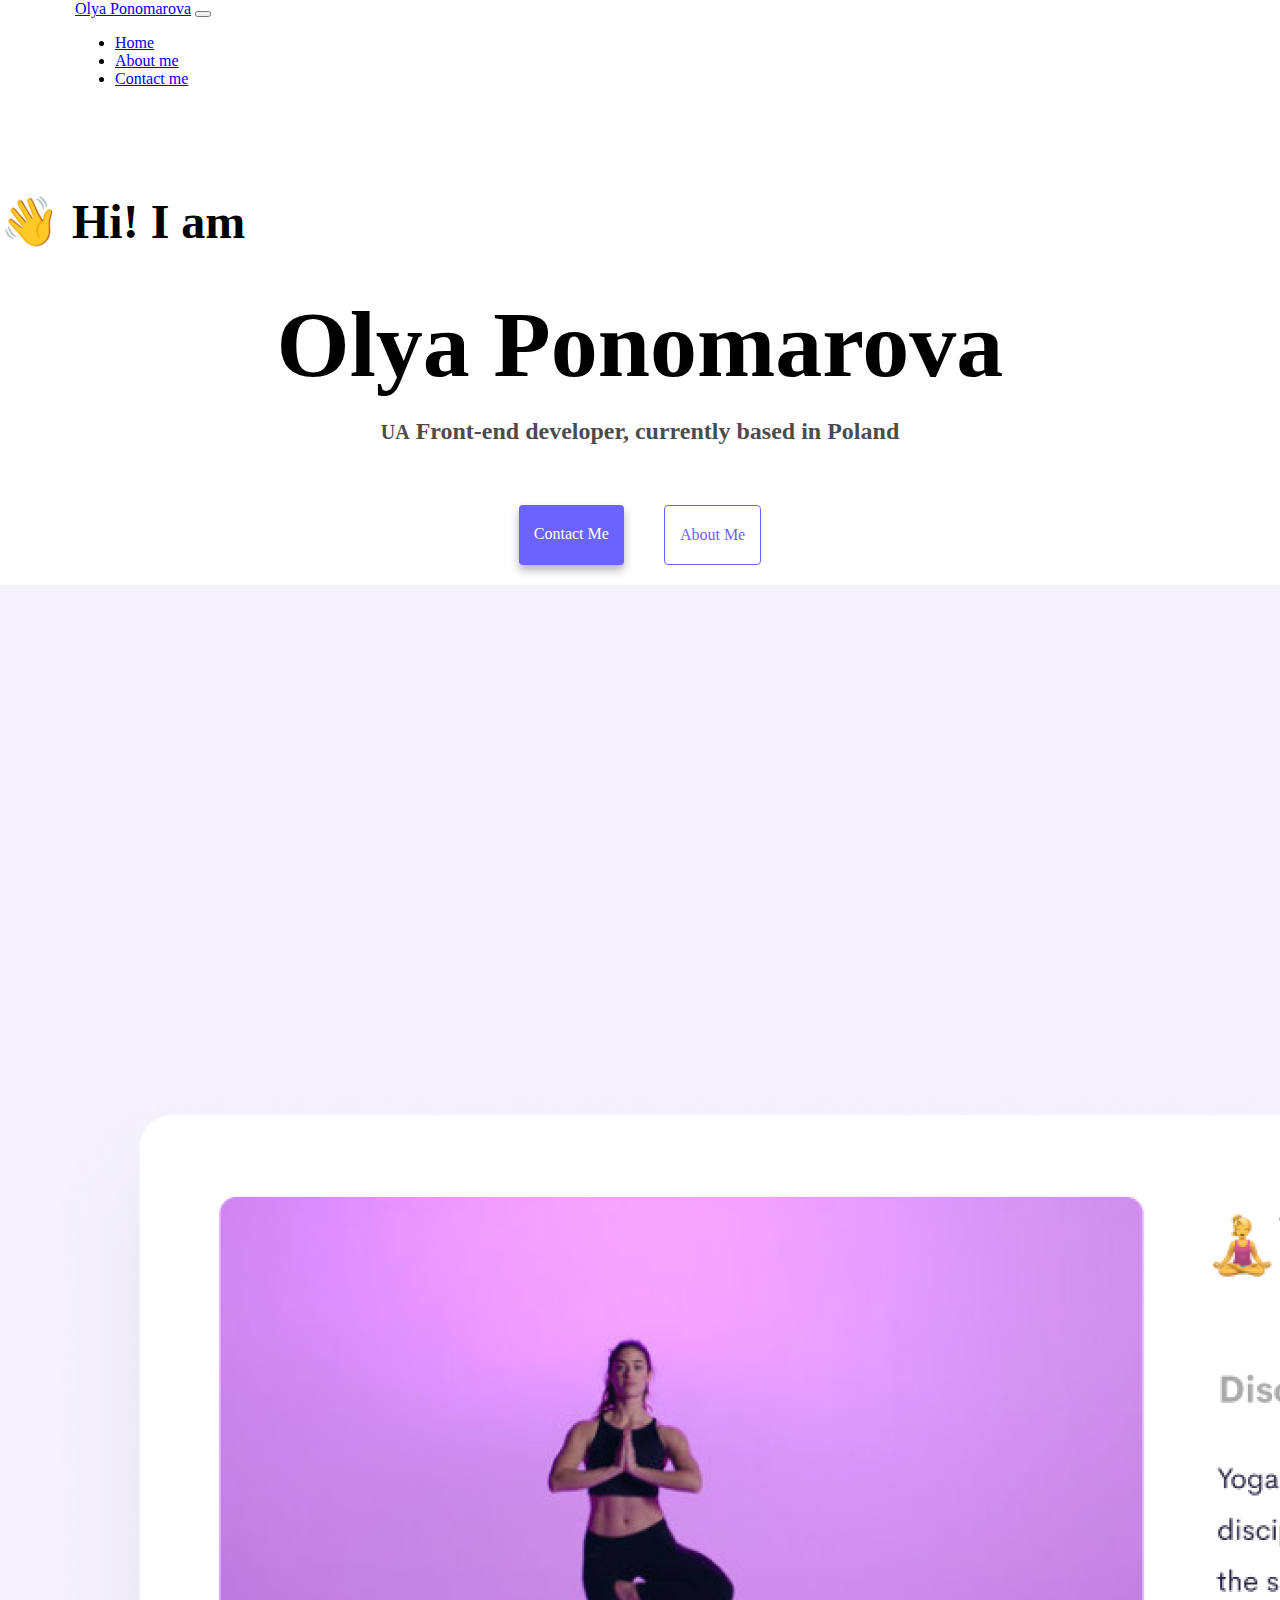
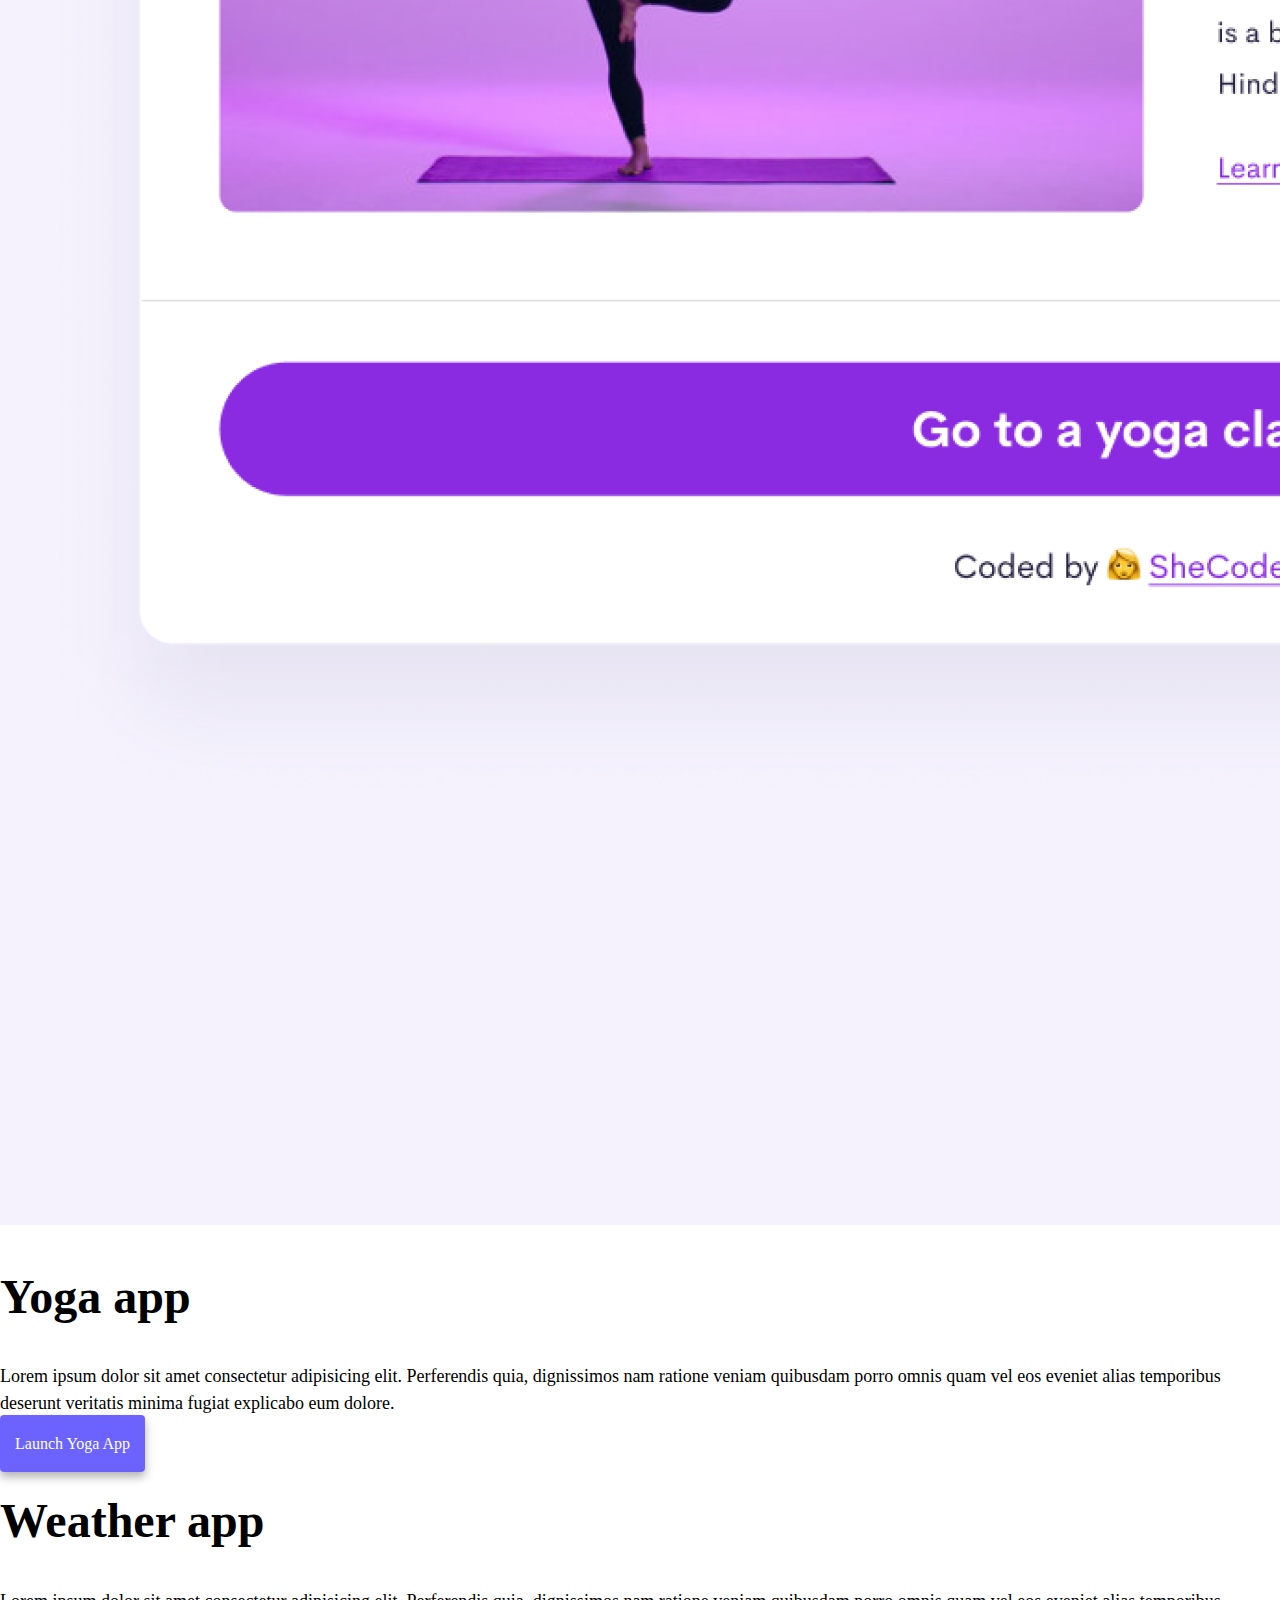
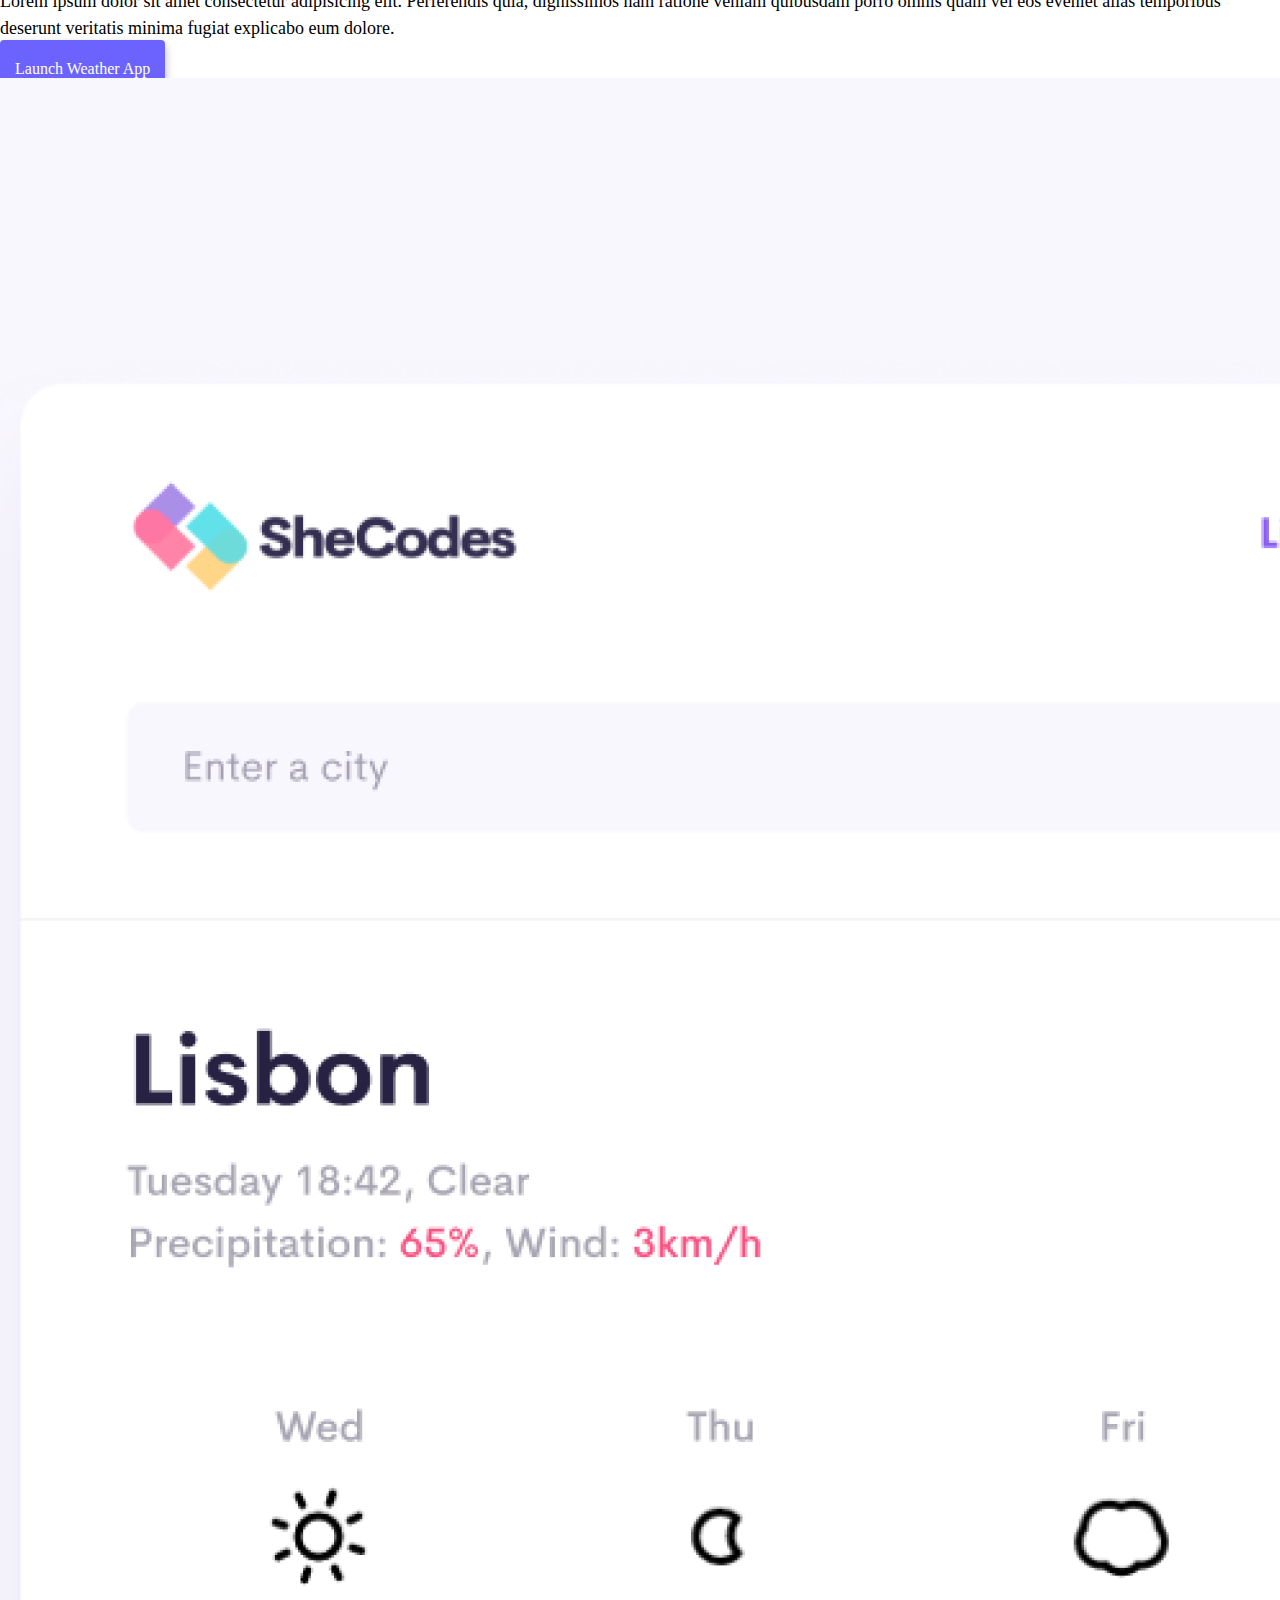
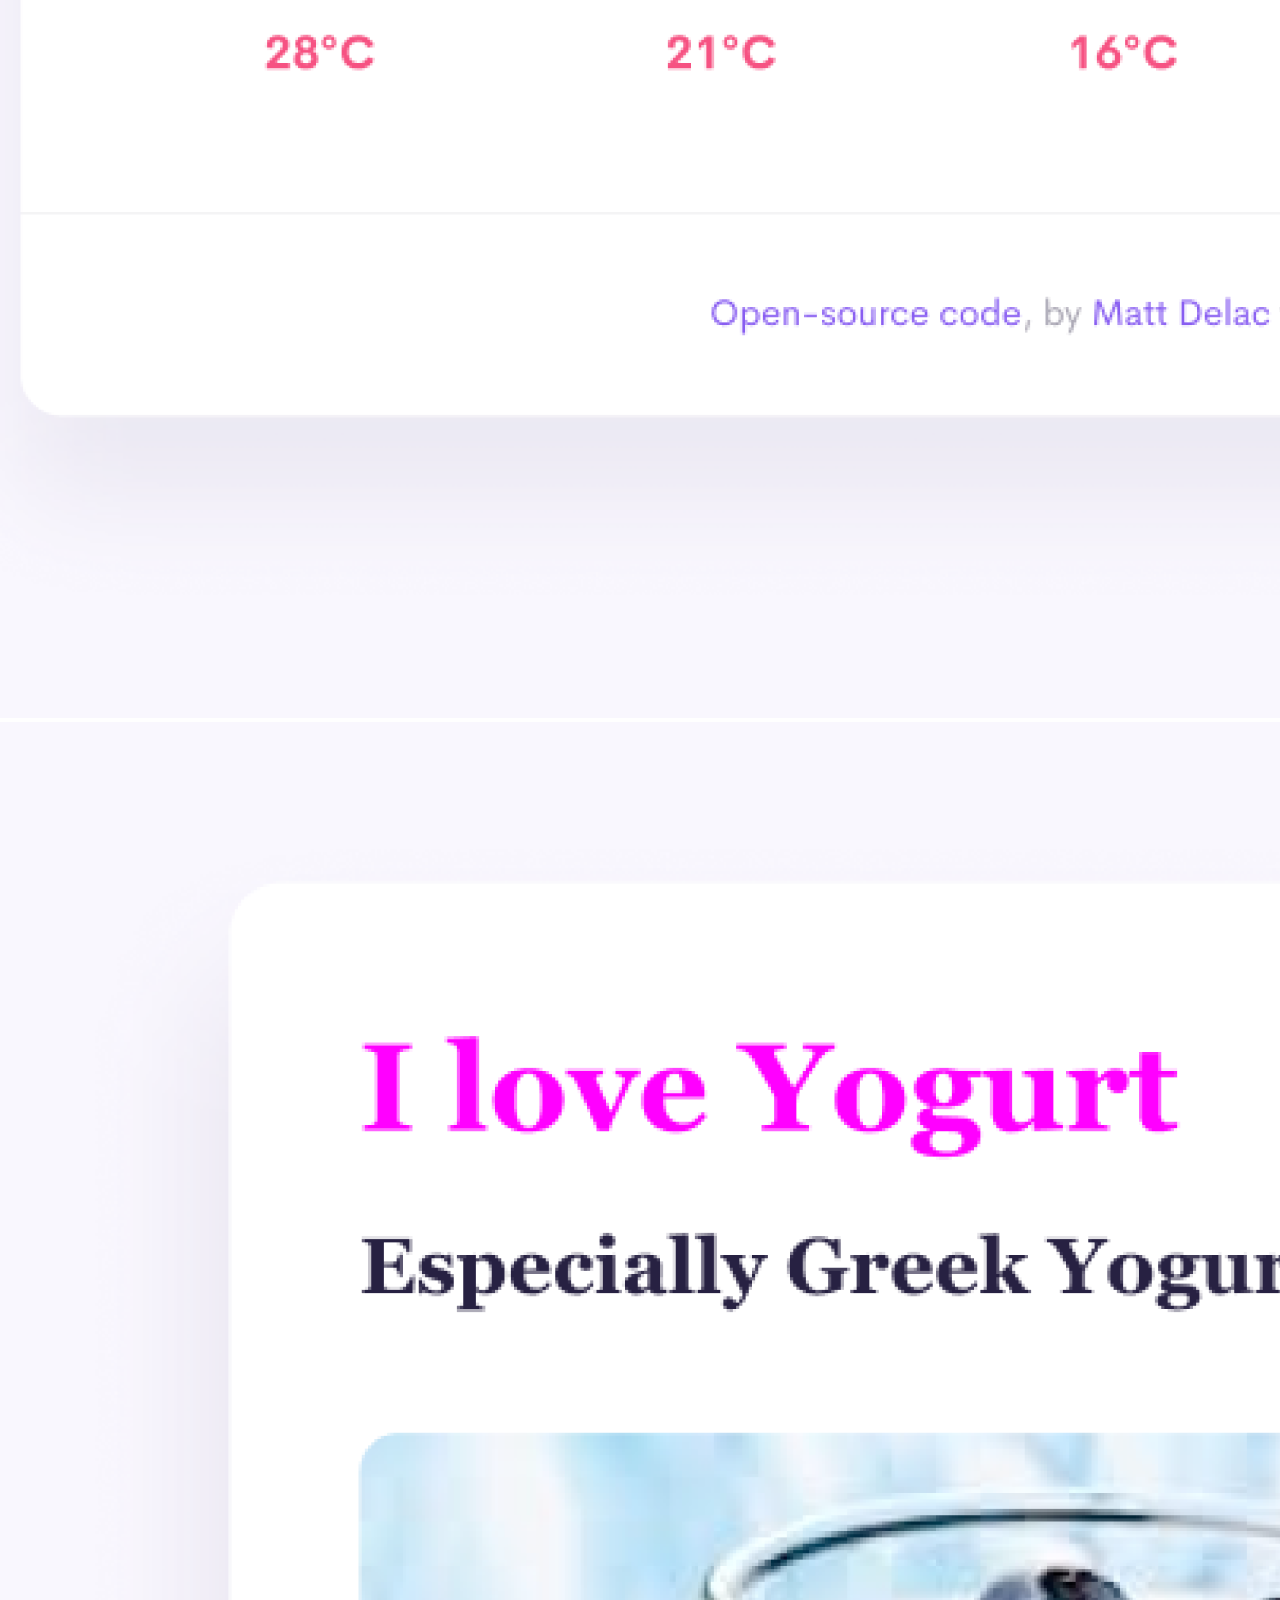
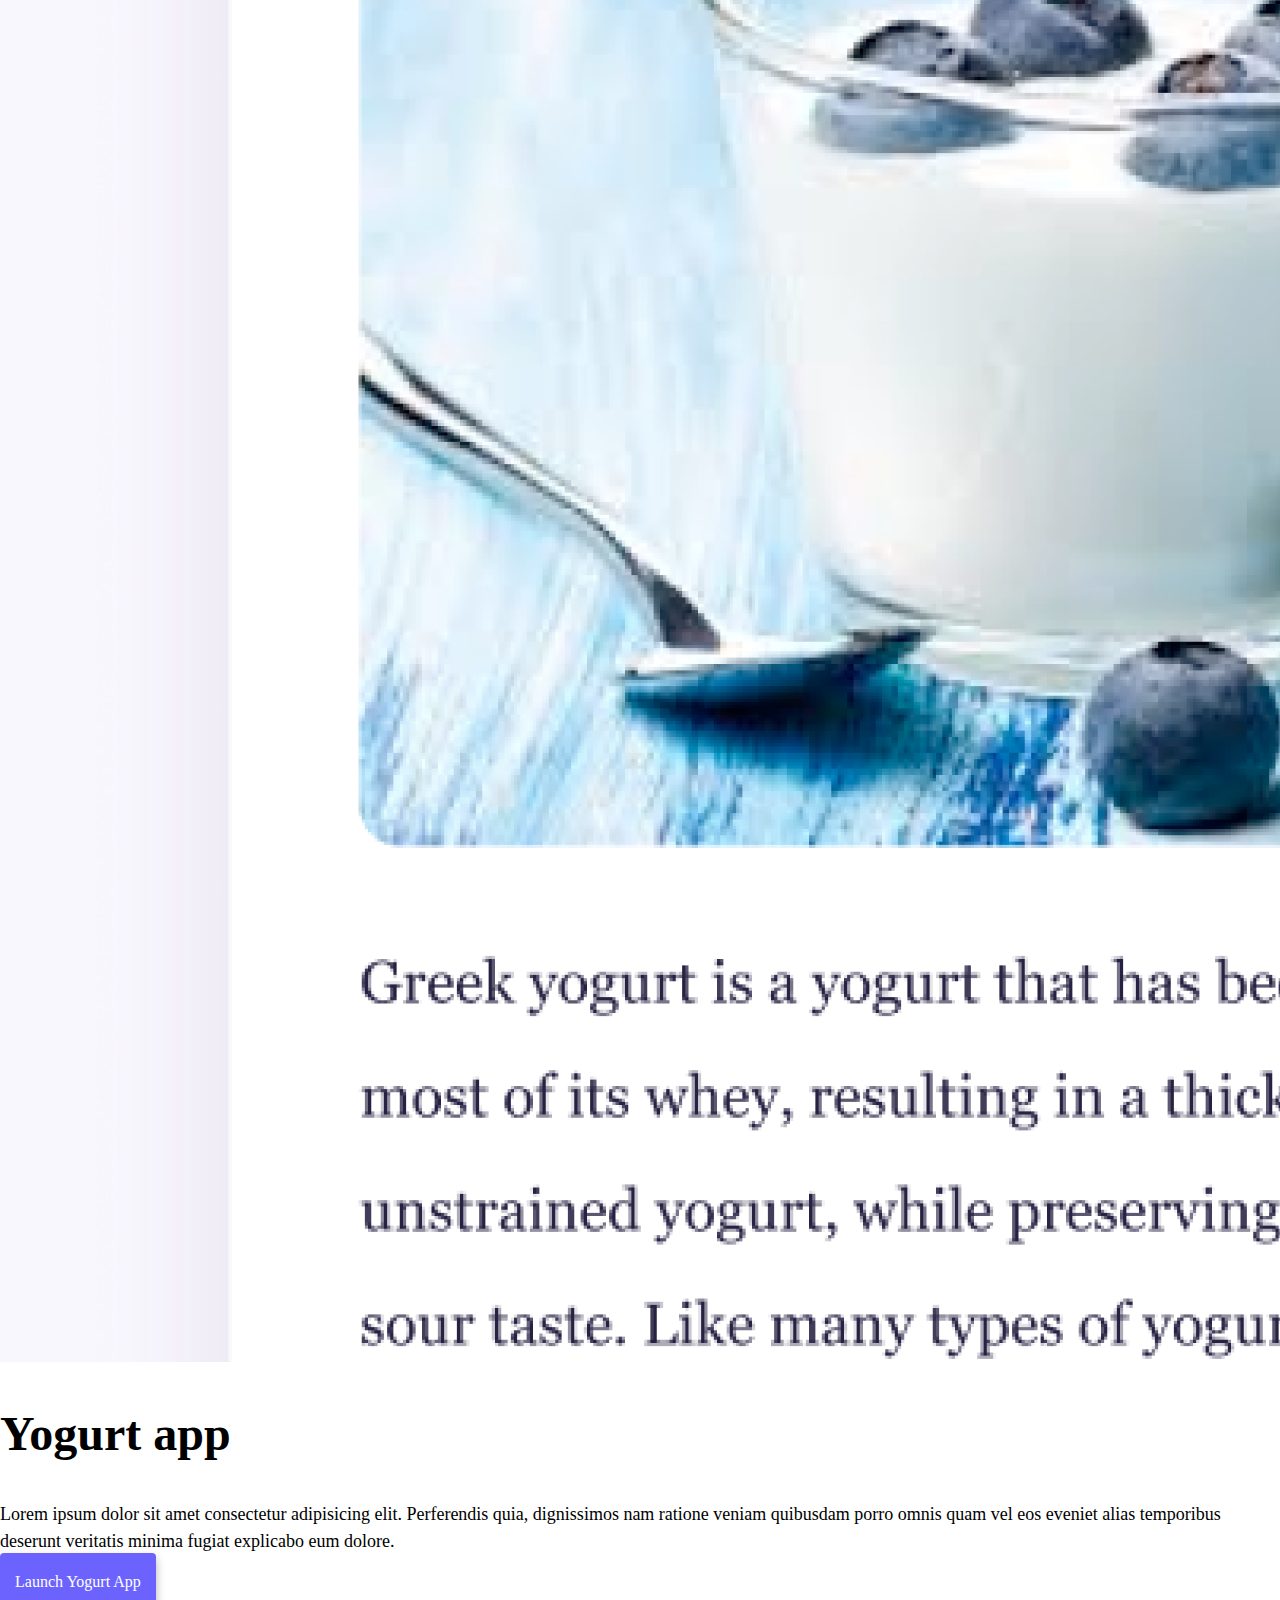
<file: index.html>
<!DOCTYPE html>
<html lang="en">
  <head>
    <meta charset="UTF-8" />
    <meta
      name="description"
      content="This page shows examples of projects by about Olya Ponomarova, a front-end developer from Kyiv Ukraine who are currently based in Poland."
    />
    <meta http-equiv="X-UA-Compatible" content="IE=edge" />
    <meta name="viewport" content="width=device-width, initial-scale=1.0" />
    <title>Front-end developer - Olya Ponomarova</title>
    <link
      href="https://cdn.jsdelivr.net/npm/bootstrap@5.2.0-beta1/dist/css/bootstrap.min.css"
      rel="stylesheet"
      integrity="sha384-0evHe/X+R7YkIZDRvuzKMRqM+OrBnVFBL6DOitfPri4tjfHxaWutUpFmBp4vmVor"
      crossorigin="anonymous"
    />
    <script
      src="https://cdn.jsdelivr.net/npm/bootstrap@5.2.0-beta1/dist/js/bootstrap.bundle.min.js"
      integrity="sha384-pprn3073KE6tl6bjs2QrFaJGz5/SUsLqktiwsUTF55Jfv3qYSDhgCecCxMW52nD2"
      crossorigin="anonymous"
    ></script>
    <link rel="stylesheet" href="/src/style.css" />
  </head>
  <body>
    <div class="navigation-bar">
      <nav
        class="navbar navbar-expand-lg navbar-light bg-light fixed-top position-changed"
      >
        <div class="container-fluid">
          <a class="navbar-brand" href="/">Olya Ponomarova</a>
          <button
            class="navbar-toggler"
            type="button"
            data-bs-toggle="collapse"
            data-bs-target="#navbarNav"
            aria-controls="navbarNav"
            aria-expanded="false"
            aria-label="Toggle navigation"
          >
            <span class="navbar-toggler-icon"></span>
          </button>
          <div class="collapse navbar-collapse" id="navbarNav">
            <ul class="navbar-nav">
              <li class="nav-item">
                <a class="nav-link active" aria-current="page" href="/">Home</a>
              </li>
              <li class="nav-item">
                <a
                  class="nav-link"
                  href="/about.html"
                  title="About Olya Ponomarova"
                >
                  About me
                </a>
              </li>
              <li class="nav-item">
                <a
                  class="nav-link"
                  href="/about.html#contact"
                  title="Contact Olya Ponomarova"
                >
                  Contact me
                </a>
              </li>
            </ul>
          </div>
        </div>
      </nav>
    </div>
    <h2 class="text-center">👋 Hi! I am</h2>
    <h1>Olya Ponomarova</h1>
    <h3>
      <small>UA</small>
      Front-end developer, currently based in Poland
    </h3>
    <div class="navigation-links">
      <a
        href="/about.html#contact"
        class="contact-link"
        title="Contact Olya Ponomarova"
      >
        Contact me
      </a>
      <a href="/about.html" class="about-link" title="About Olya Ponomarova">
        About me
      </a>
    </div>
    <div class="container">
      <div class="row mt-5">
        <div class="col-sm-6">
          <img
            src="/images/yoga.png"
            class="img-fluid rounded d-none d-sm-block"
            alt="Yoga class"
          />
        </div>
        <div class="col-sm-6">
          <h2 class="mb-4">Yoga app</h2>
          <p class="mb-5">
            Lorem ipsum dolor sit amet consectetur adipisicing elit. Perferendis
            quia, dignissimos nam ratione veniam quibusdam porro omnis quam vel
            eos eveniet alias temporibus deserunt veritatis minima fugiat
            explicabo eum dolore.
          </p>
          <a class="projects-links" href="#" title="Launch yoga app">
            Launch yoga app
          </a>
        </div>
      </div>
      <div class="row mt-5">
        <div class="col-sm-6">
          <h2 class="mb-4">Weather app</h2>
          <p class="mb-5">
            Lorem ipsum dolor sit amet consectetur adipisicing elit. Perferendis
            quia, dignissimos nam ratione veniam quibusdam porro omnis quam vel
            eos eveniet alias temporibus deserunt veritatis minima fugiat
            explicabo eum dolore.
          </p>
          <a class="projects-links" href="#" title="Launch weather app">
            Launch weather app
          </a>
        </div>
        <div class="col-sm-6">
          <img
            src="/images/weather.png"
            class="img-fluid rounded d-none d-sm-block"
            alt="Weather app"
          />
        </div>
      </div>
      <div class="row mt-5">
        <div class="col-sm-6">
          <img
            src="/images/yogurt.png"
            class="img-fluid rounded d-none d-sm-block"
            alt="Yogurt"
          />
        </div>
        <div class="col-sm-6">
          <h2 class="mb-4">Yogurt app</h2>
          <p class="mb-5">
            Lorem ipsum dolor sit amet consectetur adipisicing elit. Perferendis
            quia, dignissimos nam ratione veniam quibusdam porro omnis quam vel
            eos eveniet alias temporibus deserunt veritatis minima fugiat
            explicabo eum dolore.
          </p>
          <a class="projects-links" href="#" title="Launch yogurt app">
            Launch yogurt app
          </a>
        </div>
      </div>
    </div>
  </body>
</html>
</file>
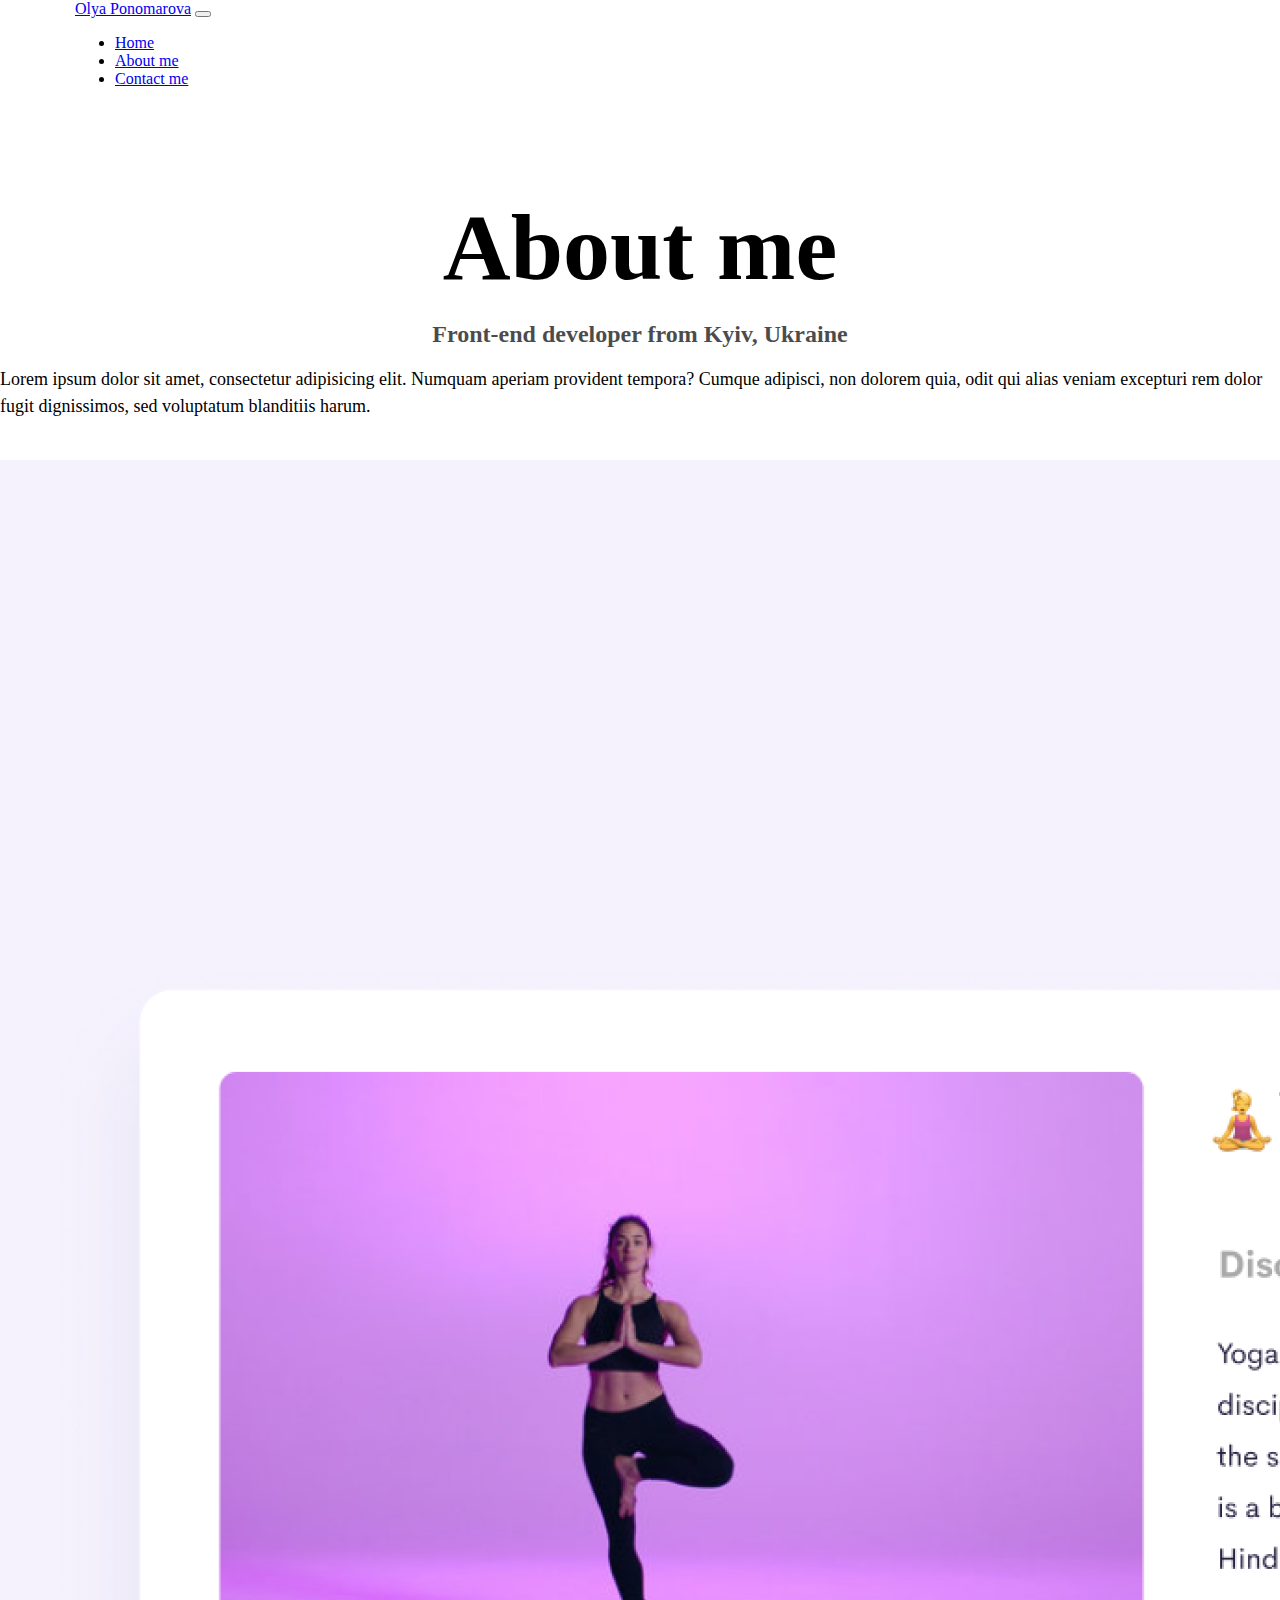
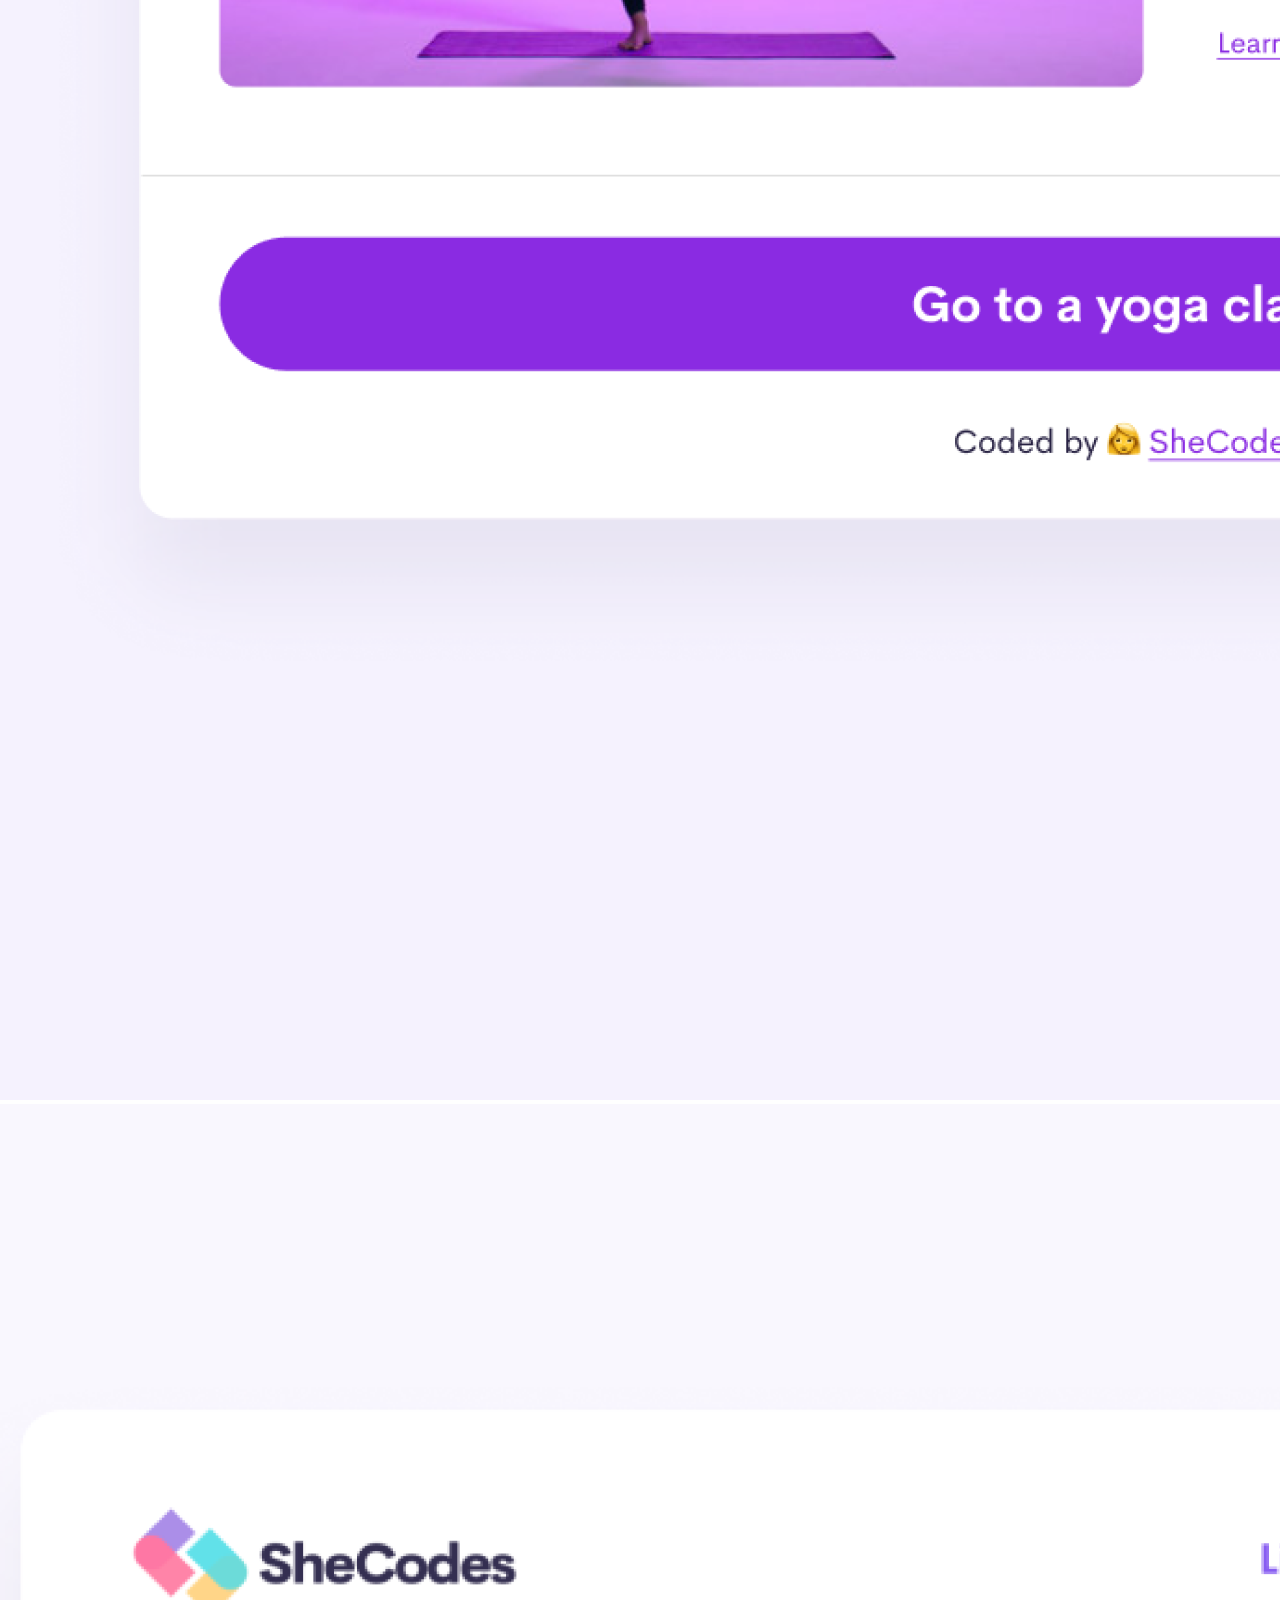
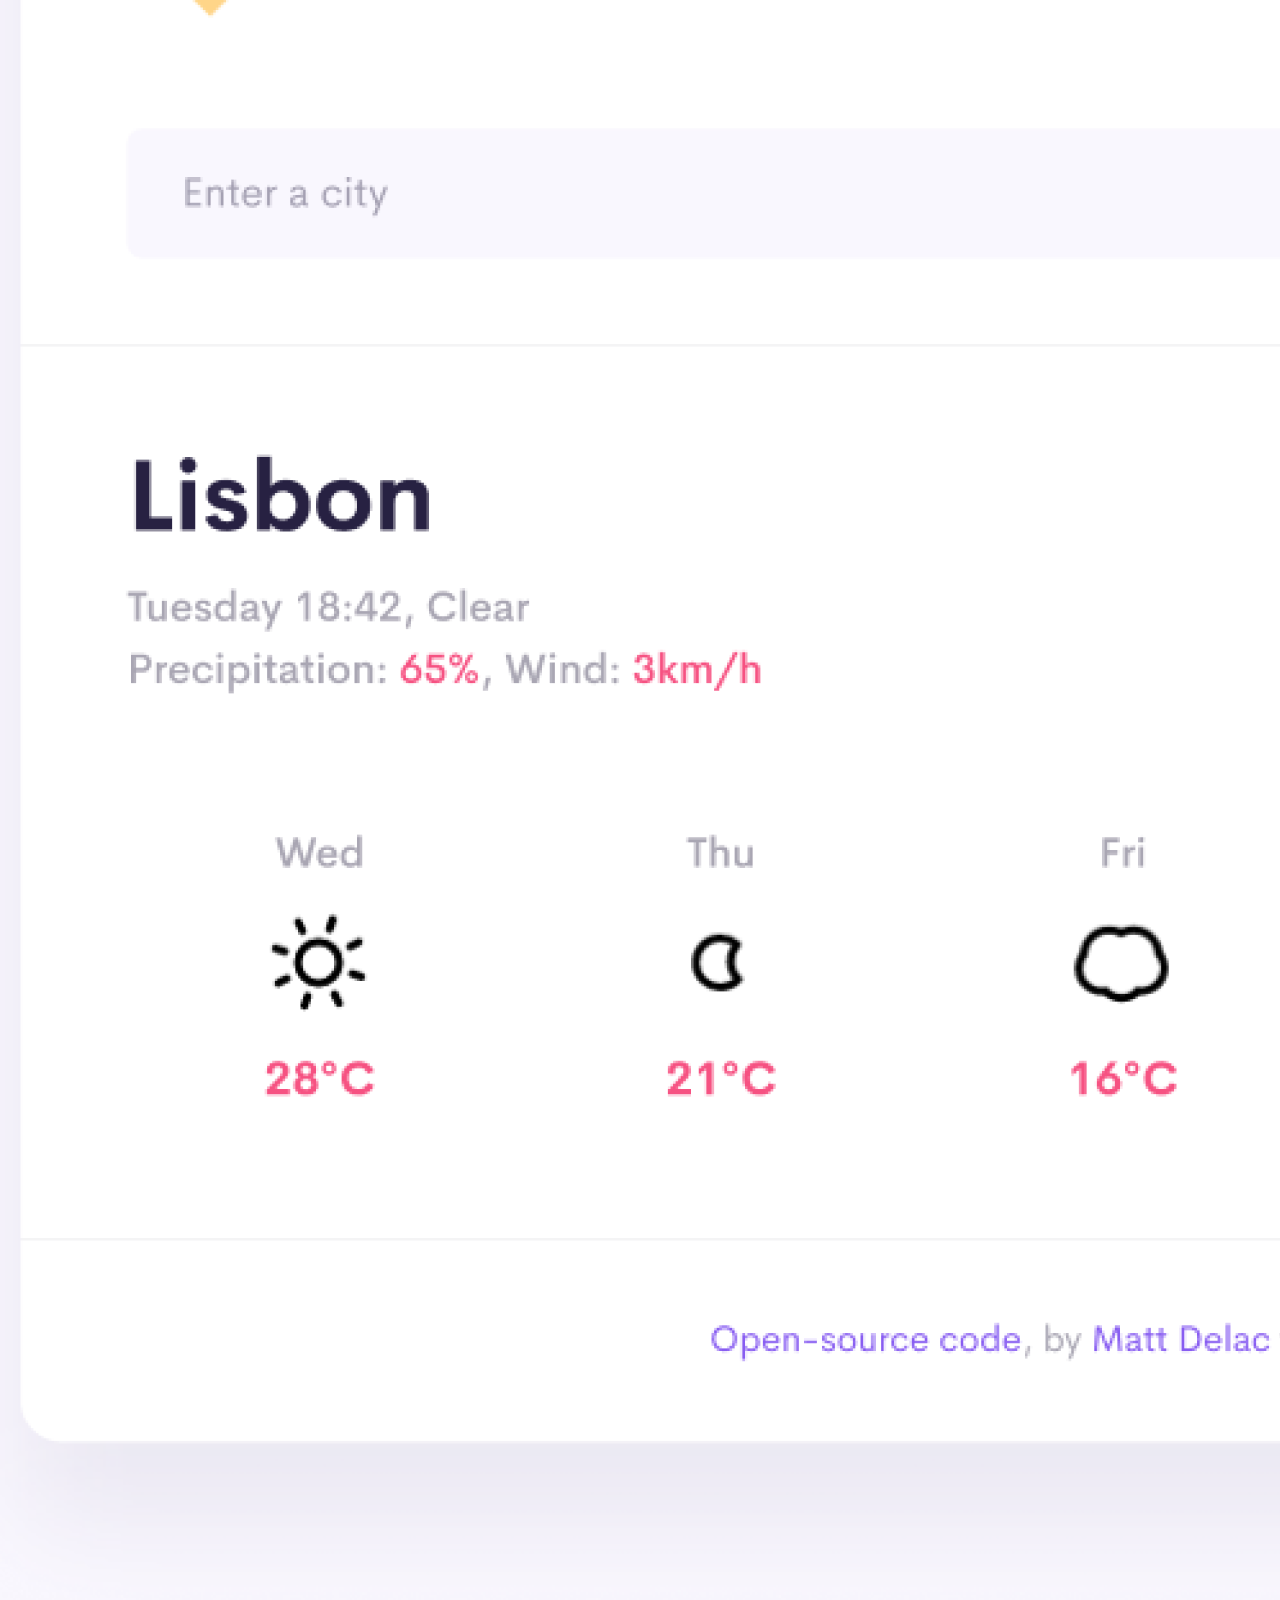
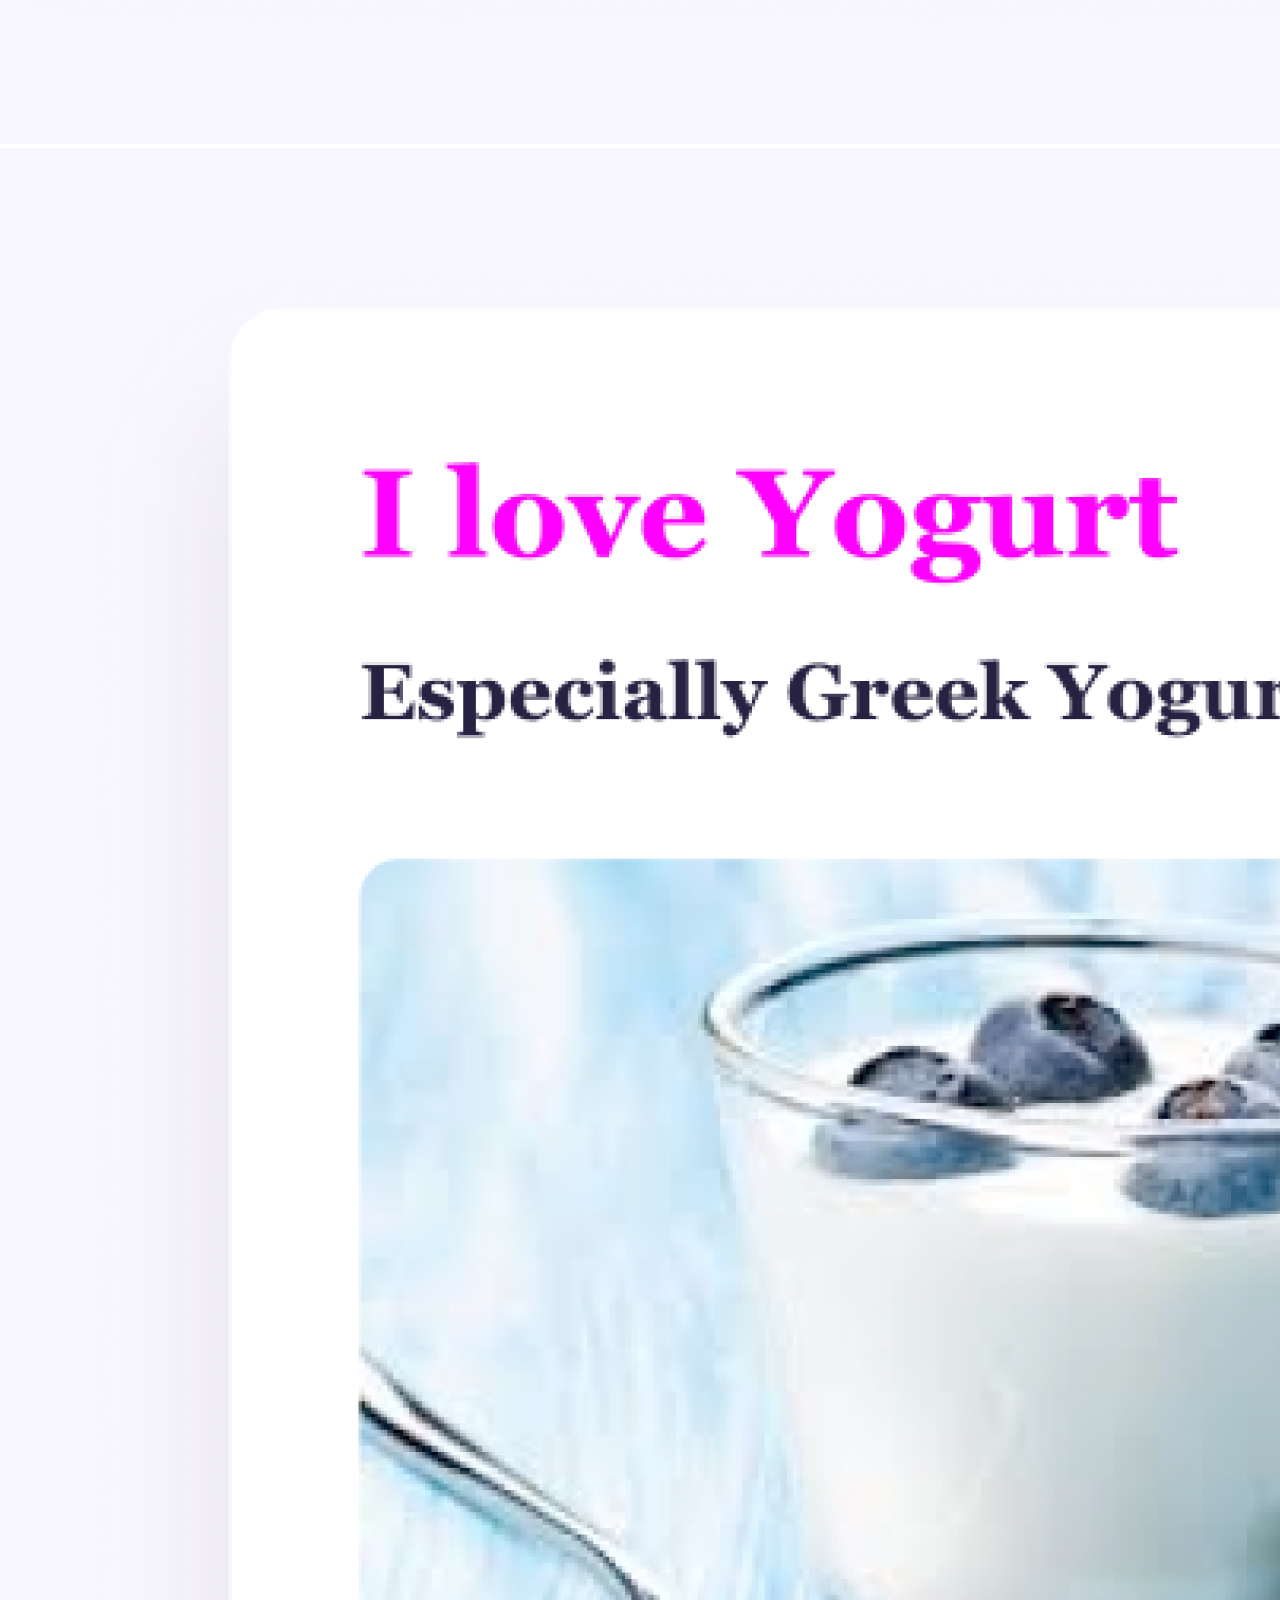
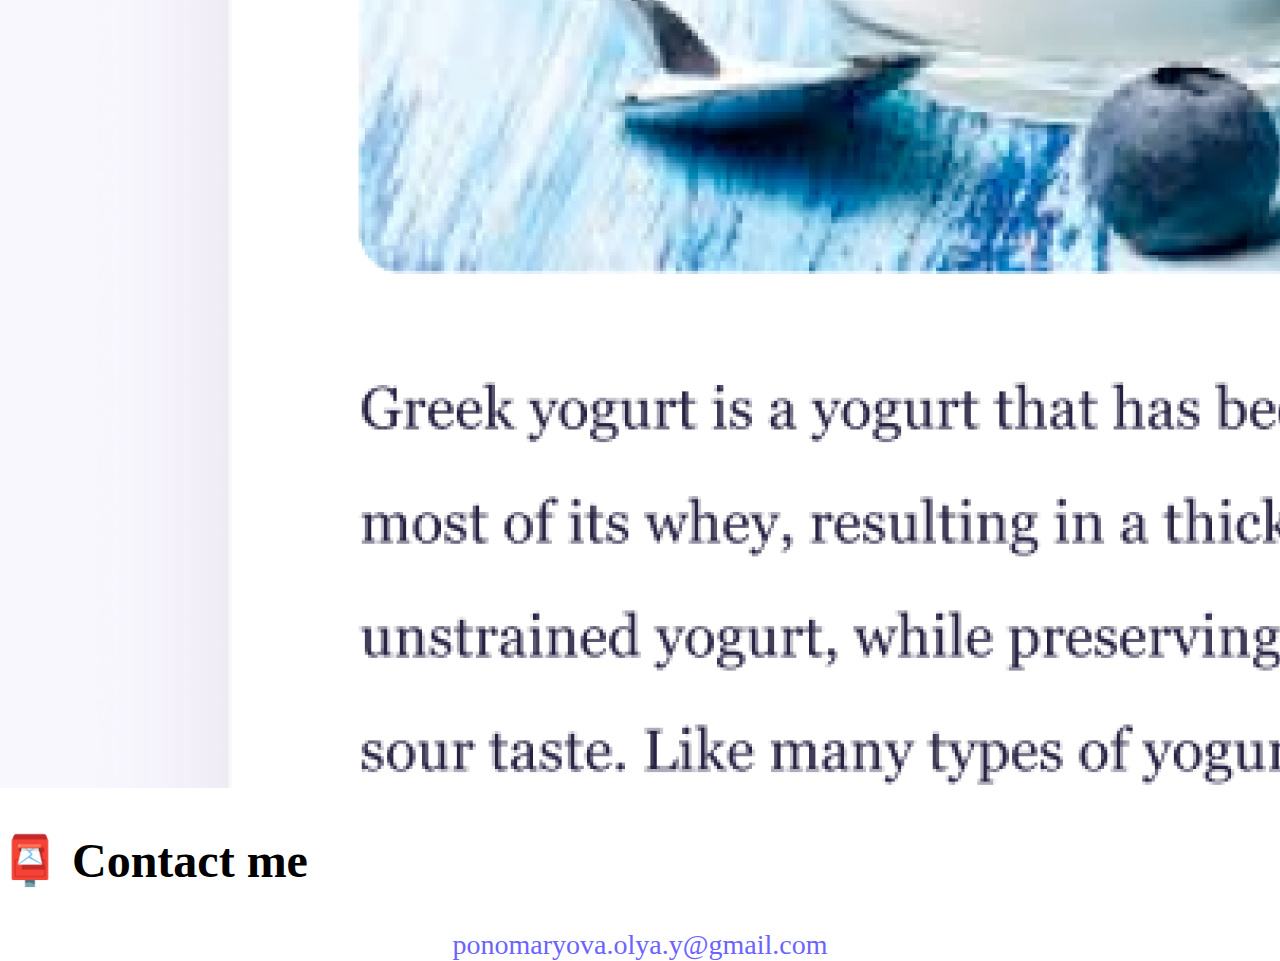
<file: about.html>
<!DOCTYPE html>
<html lang="en">
  <head>
    <meta charset="UTF-8" />
    <meta
      name="description"
      content="This page is about Olya Ponomarova, a front-end developer from Kyiv Ukraine who are currently based in Poland and how to contact Olya Ponomarova."
    />
    <meta http-equiv="X-UA-Compatible" content="IE=edge" />
    <meta name="viewport" content="width=device-width, initial-scale=1.0" />
    <link
      href="https://cdn.jsdelivr.net/npm/bootstrap@5.2.0-beta1/dist/css/bootstrap.min.css"
      rel="stylesheet"
      integrity="sha384-0evHe/X+R7YkIZDRvuzKMRqM+OrBnVFBL6DOitfPri4tjfHxaWutUpFmBp4vmVor"
      crossorigin="anonymous"
    />
    <script
      src="https://cdn.jsdelivr.net/npm/bootstrap@5.2.0-beta1/dist/js/bootstrap.bundle.min.js"
      integrity="sha384-pprn3073KE6tl6bjs2QrFaJGz5/SUsLqktiwsUTF55Jfv3qYSDhgCecCxMW52nD2"
      crossorigin="anonymous"
    ></script>
    <link rel="stylesheet" href="/src/style.css" />
    <title>About Olya Ponomarova</title>
  </head>
  <body>
    <div class="navigation-bar">
      <nav
        class="navbar navbar-expand-lg navbar-light bg-light fixed-top position-changed"
      >
        <div class="container-fluid">
          <a class="navbar-brand" href="/">Olya Ponomarova</a>
          <button
            class="navbar-toggler"
            type="button"
            data-bs-toggle="collapse"
            data-bs-target="#navbarNav"
            aria-controls="navbarNav"
            aria-expanded="false"
            aria-label="Toggle navigation"
          >
            <span class="navbar-toggler-icon"></span>
          </button>
          <div class="collapse navbar-collapse" id="navbarNav">
            <ul class="navbar-nav">
              <li class="nav-item">
                <a class="nav-link" href="/">Home</a>
              </li>
              <li class="nav-item">
                <a
                  class="nav-link active"
                  aria-current="page"
                  href="/about.html"
                  title="About Olya Ponomarova"
                >
                  About me
                </a>
              </li>
              <li class="nav-item">
                <a
                  class="nav-link"
                  href="/about.html#contact"
                  title="Contact Olya Ponomarova"
                >
                  Contact me
                </a>
              </li>
            </ul>
          </div>
        </div>
      </nav>
    </div>
    <h1>About me</h1>
    <h3>Front-end developer from Kyiv, Ukraine</h3>
    <div class="text-center">
      <p class="mt-4">
        Lorem ipsum dolor sit amet, consectetur adipisicing elit. Numquam
        aperiam provident tempora? Cumque adipisci, non dolorem quia, odit qui
        alias veniam excepturi rem dolor fugit dignissimos, sed voluptatum
        blanditiis harum.
      </p>
    </div>
    <div class="gallery">
      <div class="container">
        <div class="row">
          <div class="col-sm-4">
            <img
              src="/images/yoga.png"
              class="img-fluid rounded border shadow p-2"
              alt="Yoga class"
            />
          </div>
          <div class="col-sm-4">
            <img
              src="/images/weather.png"
              class="img-fluid rounded border shadow p-2"
              alt="Weather app"
            />
          </div>
          <div class="col-sm-4">
            <img
              src="/images/yogurt.png"
              class="img-fluid rounded border shadow p-2"
              alt="Yogurt"
            />
          </div>
        </div>
      </div>
    </div>
    <div id="contact">
      <h2 class="text-center">📮 Contact me</h2>
      <a
        href="mailto:ponomaryova.olya.y@gmail.com"
        class="email-link"
        title="Email to Olya Ponomarova"
      >
        ponomaryova.olya.y@gmail.com
      </a>
    </div>
  </body>
</html>
</file>
<file: src/style.css>
:root {
  --primary-color: #6c63ff;
  --secondary-color: #f5f2fe;
  --box-shadow: 0 5px 10px rgba(0, 0, 0, 0.3);
}

body {
  margin: 0 auto;
}

h1,
h3 {
  text-align: center;
  margin: 0;
}

h1 {
  font-size: 94px;
}

h2 {
  font-size: 48px;
}

h3 {
  margin-top: 20px;
  font-size: 24px;
  opacity: 0.7;
}

p {
  font-size: 18px;
  line-height: 1.5;
}

.navigation-bar {
  margin-bottom: 105px;
}

.position-changed {
  padding-left: 75px;
}

.navigation-links {
  display: flex;
  margin-top: 40px;
  justify-content: center;
}

.navigation-links a {
  margin: 20px;
  border-radius: 4px;
  padding: 20px 15px;
  text-decoration: none;
  text-transform: capitalize;
}

.contact-link {
  background: var(--primary-color);
  box-shadow: var(--box-shadow);
  color: white;
}

.about-link {
  color: var(--primary-color);
  border: 1px solid var(--primary-color);
}

.projects-links {
  background: var(--primary-color);
  box-shadow: var(--box-shadow);
  color: white;
  border-radius: 4px;
  padding: 20px 15px;
  text-decoration: none;
  text-transform: capitalize;
}

.gallery {
  margin: 40px auto;
}

.email-link {
  display: flex;
  justify-content: center;
  color: var(--primary-color);
  font-size: 28px;
  text-decoration: none;
}

.email-link:hover {
  text-decoration: underline;
}

@media (max-width: 576px) {
  h1 {
    font-size: 75px;
  }

  h2,
  p {
    text-align: center;
  }

  .projects-links {
    display: block;
    text-align: center;
  }
}
</file>
